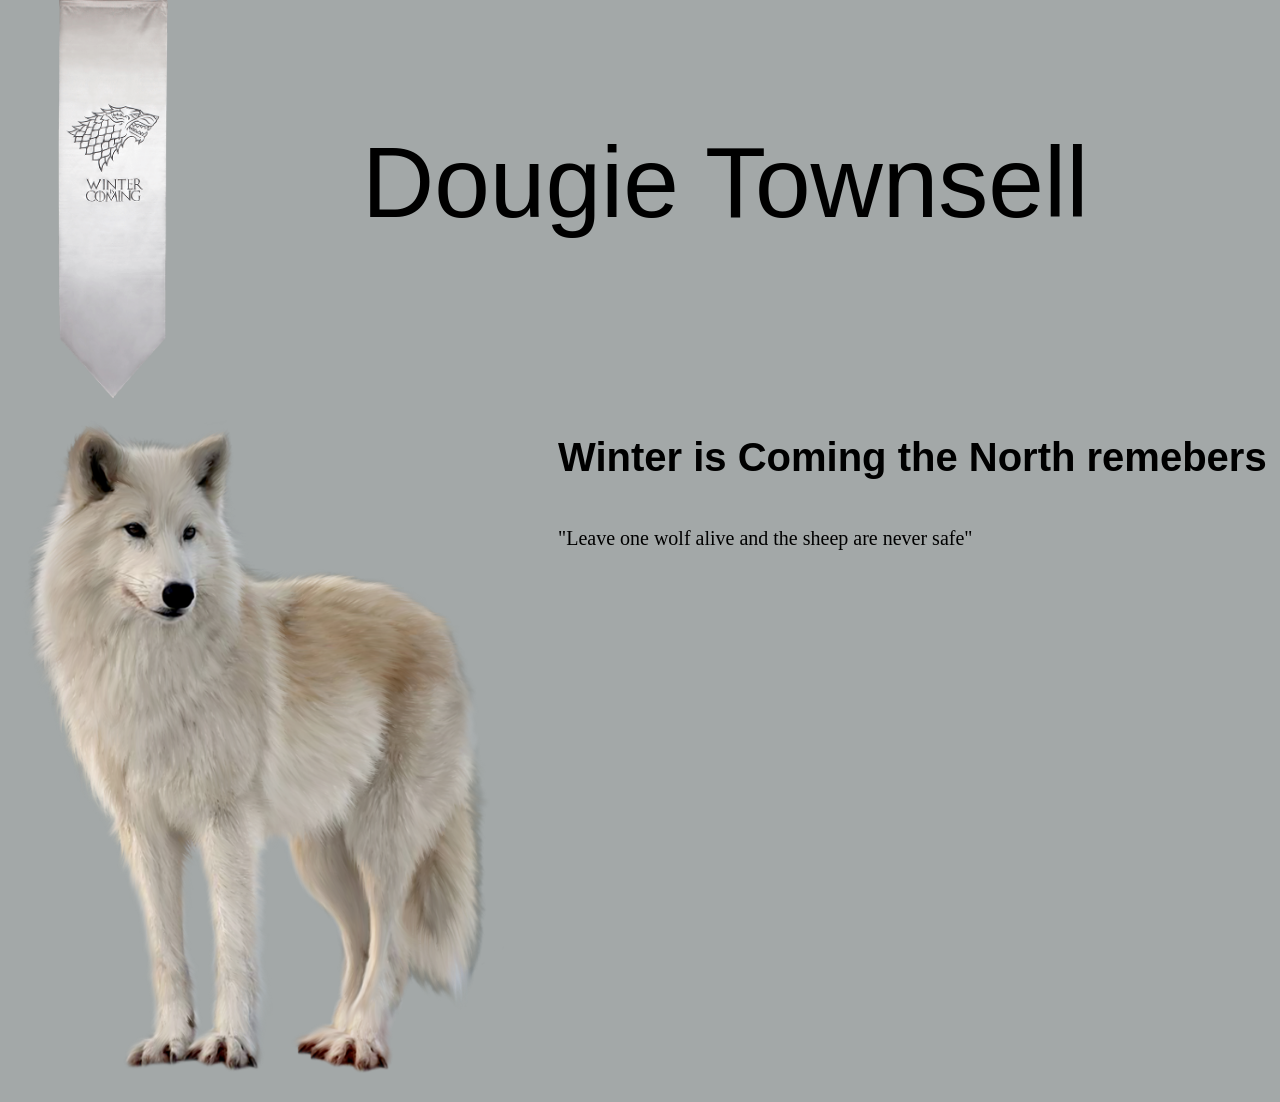
<file: website/index.html>
<!DOCTYPE html>
<html lang="en">
  <head>
    <meta charset="UTF-8" />
    <meta http-equiv="X-UA-Compatible" content="IE=edge" />
    <meta name="viewport" content="width=device-width, initial-scale=1.0" />
    <link rel="preconnect" href="https://fonts.googleapis.com"> 
<link rel="preconnect" href="https://fonts.gstatic.com" crossorigin> 
<link href="https://fonts.googleapis.com/css2?family=Oswald:wght@300&display=swap" rel="stylesheet">

<link href="https://fonts.cdnfonts.com/css/trajan-pro" rel="stylesheet">
                


    <title>Document</title>
    <link rel="stylesheet" href="style.css" />
  </head>
  <body>
    <div class=" logo box"> 
      <img id = "image1" src="pngkey.com-house-stark-png-3086852.png" />
    <p id="name">
      Dougie 
      Townsell
    </p>
   
    
  </div>
    <div class="box">
      <img id="image" src="pngegg.png"/>
      
      <div class="box-v">
        <h1 id="subTitle"> 
          Winter is Coming the North remebers
        </h1>
    <p id="dummy">
     "Leave one wolf alive and the sheep are never safe"
    </p>
  </div>

</div>
  </body>
</html>
</file>
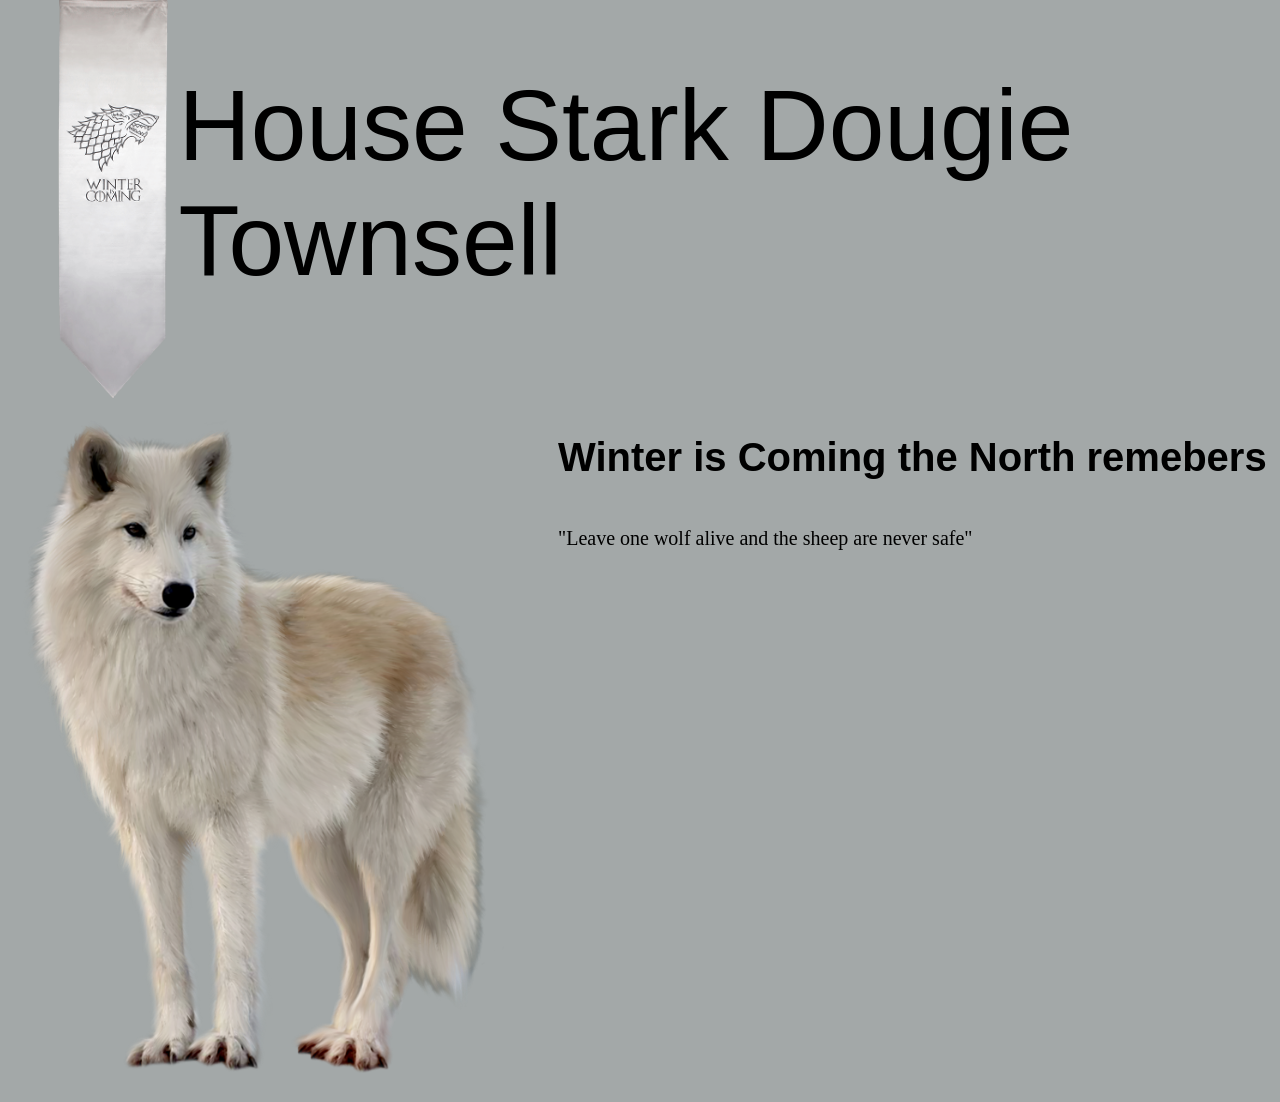
<file: P4/website/index.html>
<!DOCTYPE html>
<html lang="en">
  <head>
    <meta charset="UTF-8" />
    <meta http-equiv="X-UA-Compatible" content="IE=edge" />
    <meta name="viewport" content="width=device-width, initial-scale=1.0" />
    <link rel="preconnect" href="https://fonts.googleapis.com"> 
<link rel="preconnect" href="https://fonts.gstatic.com" crossorigin> 
<link href="https://fonts.googleapis.com/css2?family=Oswald:wght@300&display=swap" rel="stylesheet">

<link href="https://fonts.cdnfonts.com/css/trajan-pro" rel="stylesheet">
                


    <title>Document</title>
    <link rel="stylesheet" href="style.css" />
  </head>
  <body>
    <div class=" logo box"> 
      <img id = "image1" src="pngkey.com-house-stark-png-3086852.png" />
    <p id="name">
      House
      Stark 
      Dougie Townsell
      
    </p>
   
    
  </div>
    <div class="box">
      <img id="image" src="pngegg.png"/>
      
      <div class="box-v">
        <h1 id="subTitle"> 
          Winter is Coming the North remebers
        </h1>
    <p id="dummy">
     "Leave one wolf alive and the sheep are never safe"
    </p>
  </div>

</div>
  </body>
</html>
</file>
<file: website/style.css>
#name {
margin: 0 auto;
font-family: 'Trajan Pro', sans-serif;
font-size: 100px;
/*background-color: rgb(100, 100, 104); */
display: inline-block;
margin-bottom: 50px;

border-radius: 20px;
}
body {
    background-color: rgb(163, 168, 168);
}

#dummy {


font-size: 20px;
}

#image {
    max-width: 500px;
    max-height: 800px;
    transition: transform 0.6s;
    margin-right: 50px;
    cursor: pointer;
}

#image:hover {
    transform: scale(1.1);
}
.box {
    display: flex;
    flex-direction: row; 
}
.box-v {
    display: flex;
    flex-direction: column;
}

#subTitle {
    font-family: 'Trajan Pro', sans-serif;
    font-size: 40px;
}

#image1 {
    max-width: 400px;
    max-height: 400px;
    transition: transform 0.6s;
    margin-left: 50px;
    transform: translateY(-10px);
    cursor: pointer;
}
.logo {

    display:flex;
    flex-direction: row;
    align-items: center;
    justify-content: center;
    gap: 10px;

}
</file>
<file: P4/website/style.css>
#name {
margin: 0 auto;
font-family: 'Trajan Pro', sans-serif;
font-size: 100px;
/*background-color: rgb(100, 100, 104); */
display: inline-block;
margin-bottom: 50px;

border-radius: 20px;
}
body {
    background-color: rgb(163, 168, 168);
}

#dummy {


font-size: 20px;
}

#image {
    max-width: 500px;
    max-height: 800px;
    transition: transform 0.6s;
    margin-right: 50px;
    cursor: pointer;
}

#image:hover {
    transform: scale(1.1);
}
.box {
    display: flex;
    flex-direction: row; 
}
.box-v {
    display: flex;
    flex-direction: column;
}

#subTitle {
    font-family: 'Trajan Pro', sans-serif;
    font-size: 40px;
}

#image1 {
    max-width: 400px;
    max-height: 400px;
    transition: transform 0.6s;
    margin-left: 50px;
    transform: translateY(-10px);
    cursor: pointer;
}
.logo {

    display:flex;
    flex-direction: row;
    align-items: center;
    justify-content: center;
    gap: 10px;

}
</file>
